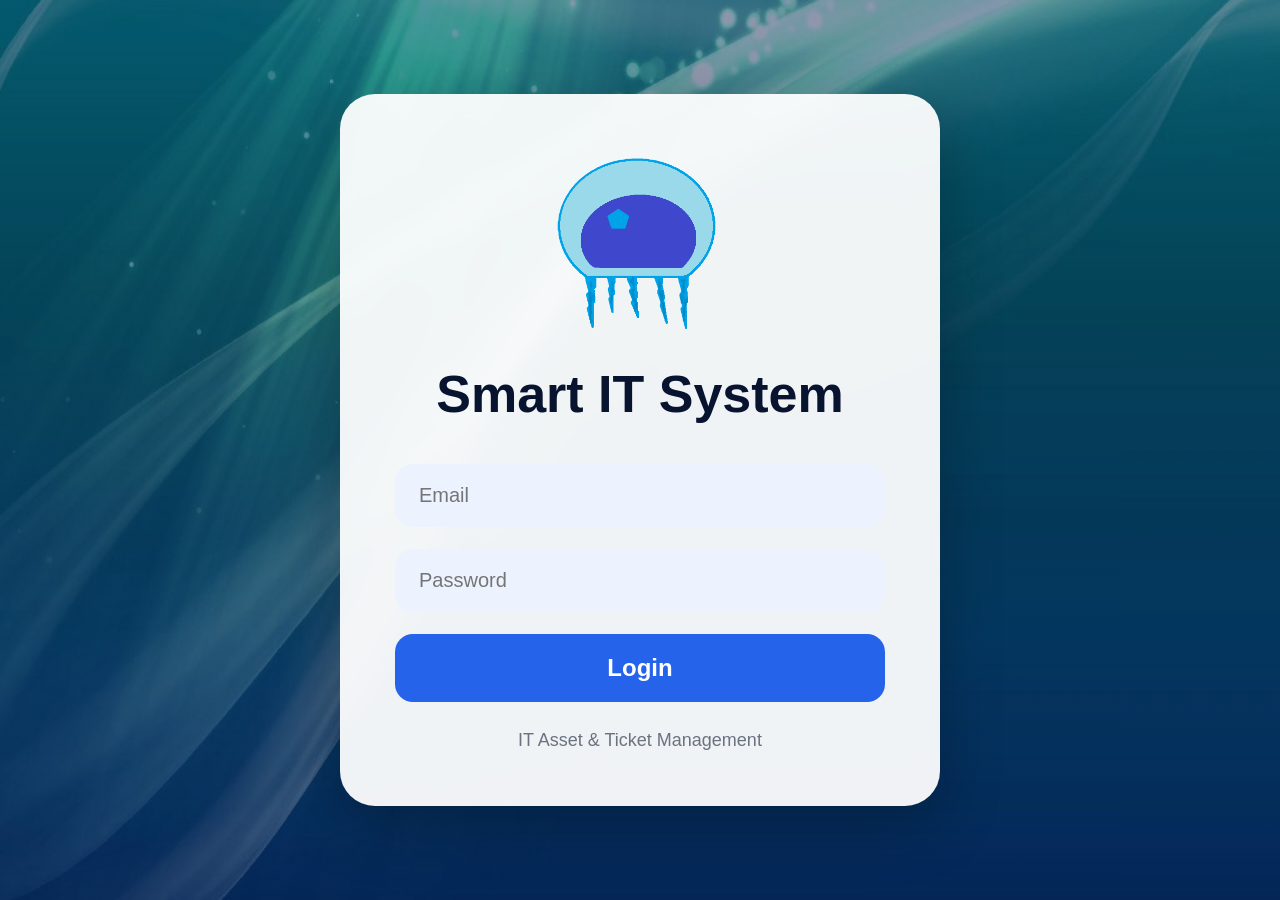
<file: index.html>
<!DOCTYPE html>
<html>
<head>
    <title>Login</title>

    <link rel="stylesheet" href="css/login.css">
</head>
<body>

<div class="login-container">

    <img src="images/Logo.png" class="logo">

    <h1 class="login-title">
        Smart IT System
    </h1>

    <div class="input-group">
        <input
            type="email"
            placeholder="Email">
    </div>

    <div class="input-group">
        <input
            type="password"
            placeholder="Password">
    </div>

    <button
        class="login-btn"
        onclick="location.href='home.html'">

        Login

    </button>

    <p class="subtitle">
        IT Asset & Ticket Management
    </p>

</div>

</body>
</html>
</file>
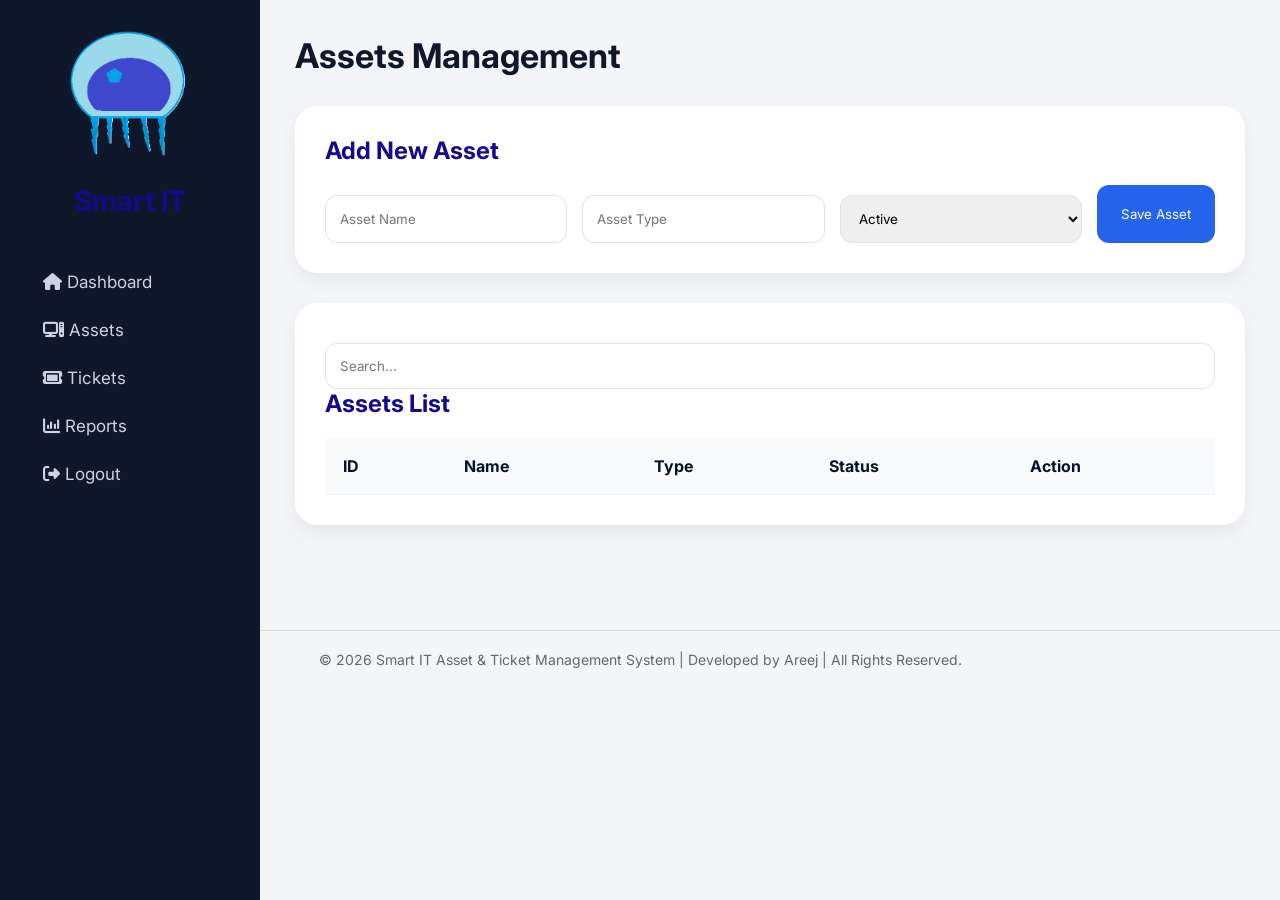
<file: assets.html>
<!DOCTYPE html>
<html lang="en">
<head>
    <meta charset="UTF-8">
    <meta name="viewport" content="width=device-width, initial-scale=1.0">
    <title>Assets Management</title>

    <link rel="stylesheet" href="css/style.css">
    <link rel="stylesheet" href="css/assets.css">

    <link rel="stylesheet"
          href="https://cdnjs.cloudflare.com/ajax/libs/font-awesome/6.5.2/css/all.min.css">
</head>
<body>

<aside class="sidebar">

    <div>

        <img src="images/Logo.png" class="logo">

        <h2 class="logo-text">Smart IT</h2>

        <nav>

            <a href="home.html">
                <i class="fa-solid fa-house"></i>
                Dashboard
            </a>

            <a href="assets.html">
                <i class="fa-solid fa-computer"></i>
                Assets
            </a>

            <a href="tickets.html">
                <i class="fa-solid fa-ticket"></i>
                Tickets
            </a>

            <a href="reports.html">
                <i class="fa-solid fa-chart-column"></i>
                Reports
            </a>

        </nav>

    </div>

    <a href="index.html" class="logout-btn">

        <i class="fa-solid fa-right-from-bracket"></i>

        Logout

    </a>

</aside>

    <!-- Main Content -->
    <main class="main-content">

        <div class="topbar">
            <h1>Assets Management</h1>
        </div>

        <!-- Add Asset -->
        <div class="form-card">

            <h2>Add New Asset</h2>

            <div class="form-row">

                <input
                    id="assetName"
                    type="text"
                    placeholder="Asset Name">

                <input
                    id="assetType"
                    type="text"
                    placeholder="Asset Type">

                <select id="assetStatus">

                    <option value="Active">
                        Active
                    </option>

                    <option value="Maintenance">
                        Maintenance
                    </option>

                    <option value="Out of Service">
                        Out of Service
                    </option>

                </select>

                <button
                    type="button"
                    onclick="addAsset()">

                    Save Asset

                </button>

            </div>

        </div>

        <!-- Search -->

        <div class="table-card">

            <input
                id="searchAsset"
                type="text"
                placeholder="Search..."
                onkeyup="searchAssets()">

            <h2>Assets List</h2>

            <table>

                <thead>

                    <tr>

                        <th>ID</th>
                        <th>Name</th>
                        <th>Type</th>
                        <th>Status</th>
                        <th>Action</th>

                    </tr>

                </thead>

                <tbody id="assetsTable">

                </tbody>

            </table>

        </div>

    </main>

</div>

<footer class="footer">

    © 2026 Smart IT Asset & Ticket Management System |
    Developed by Areej |
    All Rights Reserved.

</footer>

<script src="js/assets.js"></script>

</body>
</html>
</file>
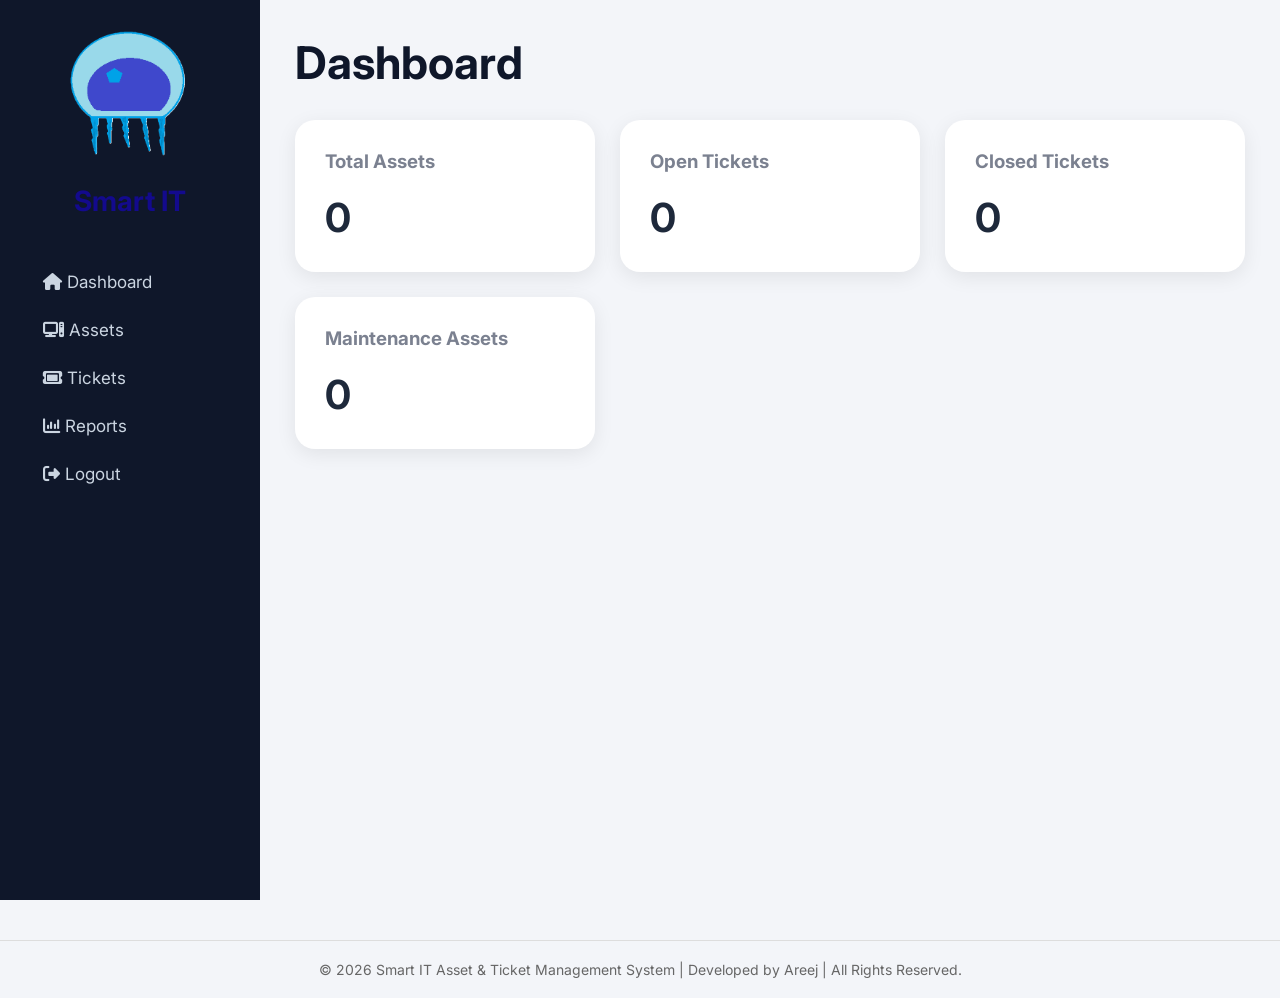
<file: dashboard.html>
<!DOCTYPE html>
<html lang="en">
<head>
    <meta charset="UTF-8">
    <meta name="viewport" content="width=device-width, initial-scale=1.0">
    <title>Dashboard</title>

    <link rel="stylesheet" href="css/style.css">
    <link rel="stylesheet" href="css/dashboard.css">

    <link rel="stylesheet"
    href="https://cdnjs.cloudflare.com/ajax/libs/font-awesome/6.5.2/css/all.min.css">
</head>
<body>

<div class="layout">

    <!-- Sidebar -->
    <aside class="sidebar">

        <div>

            <img src="images/Logo.png" class="logo">

            <h2 class="logo-text">Smart IT</h2>

            <nav>

                <a href="home.html" class="active">
                    <i class="fa-solid fa-house"></i>
                    Dashboard
                </a>

                <a href="assets.html">
                    <i class="fa-solid fa-computer"></i>
                    Assets
                </a>

                <a href="tickets.html">
                    <i class="fa-solid fa-ticket"></i>
                    Tickets
                </a>

                <a href="reports.html">
                    <i class="fa-solid fa-chart-column"></i>
                    Reports
                </a>

            </nav>

        </div>

        <a href="index.html" class="logout-btn">
            <i class="fa-solid fa-right-from-bracket"></i>
            Logout
        </a>

    </aside>


    <main class="main-content">

        <h1>Dashboard</h1>

        <div class="cards">

            <div class="card">
                <h3>Total Assets</h3>
                <span id="totalAssets">0</span>
            </div>

            <div class="card">
                <h3>Open Tickets</h3>
                <span id="openTickets">0</span>
            </div>

            <div class="card">
                <h3>Closed Tickets</h3>
                <span id="closedTickets">0</span>
            </div>

            <div class="card">
                <h3>Maintenance Assets</h3>
                <span id="maintenanceAssets">0</span>
            </div>

        </div>

    </main>

</div>

<script src="js/dashboard.js"></script>

<footer class="footer">

    © 2026 Smart IT Asset & Ticket Management System |
    Developed by Areej |
    All Rights Reserved.

</footer>

</body>
</html>
</file>
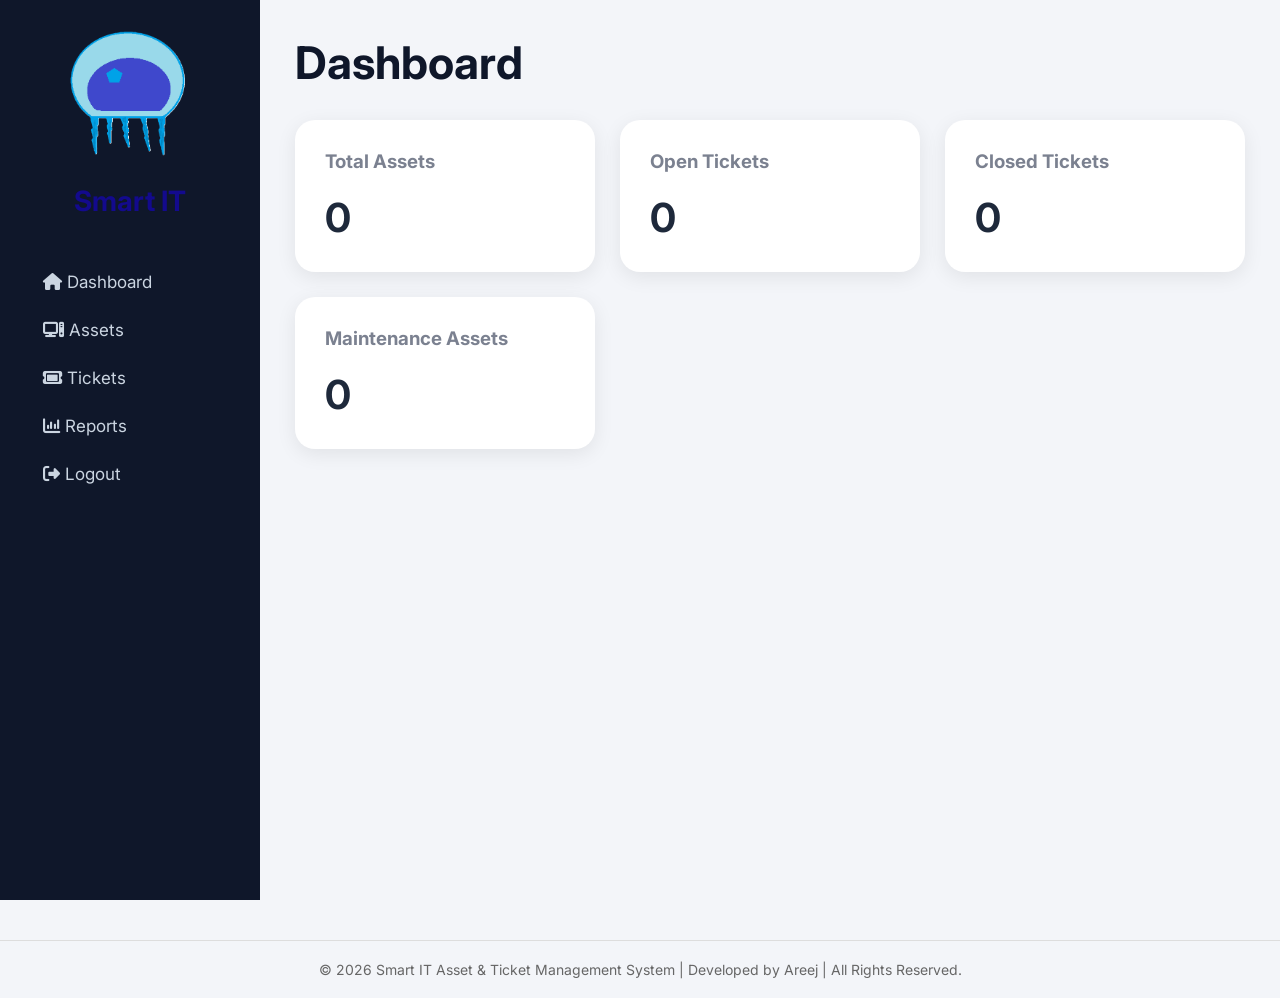
<file: home.html>
<!DOCTYPE html>
<html lang="en">
<head>
    <meta charset="UTF-8">
    <meta name="viewport" content="width=device-width, initial-scale=1.0">
    <title>Dashboard</title>

    <link rel="stylesheet" href="css/style.css">
    <link rel="stylesheet" href="css/dashboard.css">

    <link rel="stylesheet"
    href="https://cdnjs.cloudflare.com/ajax/libs/font-awesome/6.5.2/css/all.min.css">
</head>
<body>

<div class="layout">

    <!-- Sidebar -->
    <aside class="sidebar">

        <div>

            <img src="images/Logo.png" class="logo">

            <h2 class="logo-text">Smart IT</h2>

            <nav>

                <a href="home.html" class="active">
                    <i class="fa-solid fa-house"></i>
                    Dashboard
                </a>

                <a href="assets.html">
                    <i class="fa-solid fa-computer"></i>
                    Assets
                </a>

                <a href="tickets.html">
                    <i class="fa-solid fa-ticket"></i>
                    Tickets
                </a>

                <a href="reports.html">
                    <i class="fa-solid fa-chart-column"></i>
                    Reports
                </a>

            </nav>

        </div>

        <a href="index.html" class="logout-btn">
            <i class="fa-solid fa-right-from-bracket"></i>
            Logout
        </a>

    </aside>


    <main class="main-content">

        <h1>Dashboard</h1>

        <div class="cards">

            <div class="card">
                <h3>Total Assets</h3>
                <span id="totalAssets">0</span>
            </div>

            <div class="card">
                <h3>Open Tickets</h3>
                <span id="openTickets">0</span>
            </div>

            <div class="card">
                <h3>Closed Tickets</h3>
                <span id="closedTickets">0</span>
            </div>

            <div class="card">
                <h3>Maintenance Assets</h3>
                <span id="maintenanceAssets">0</span>
            </div>

        </div>

    </main>

</div>

<footer class="footer">

    © 2026 Smart IT Asset & Ticket Management System |
    Developed by Areej |
    All Rights Reserved.

</footer>

<script src="js/dashboard.js"></script>

</body>
</html>
</file>
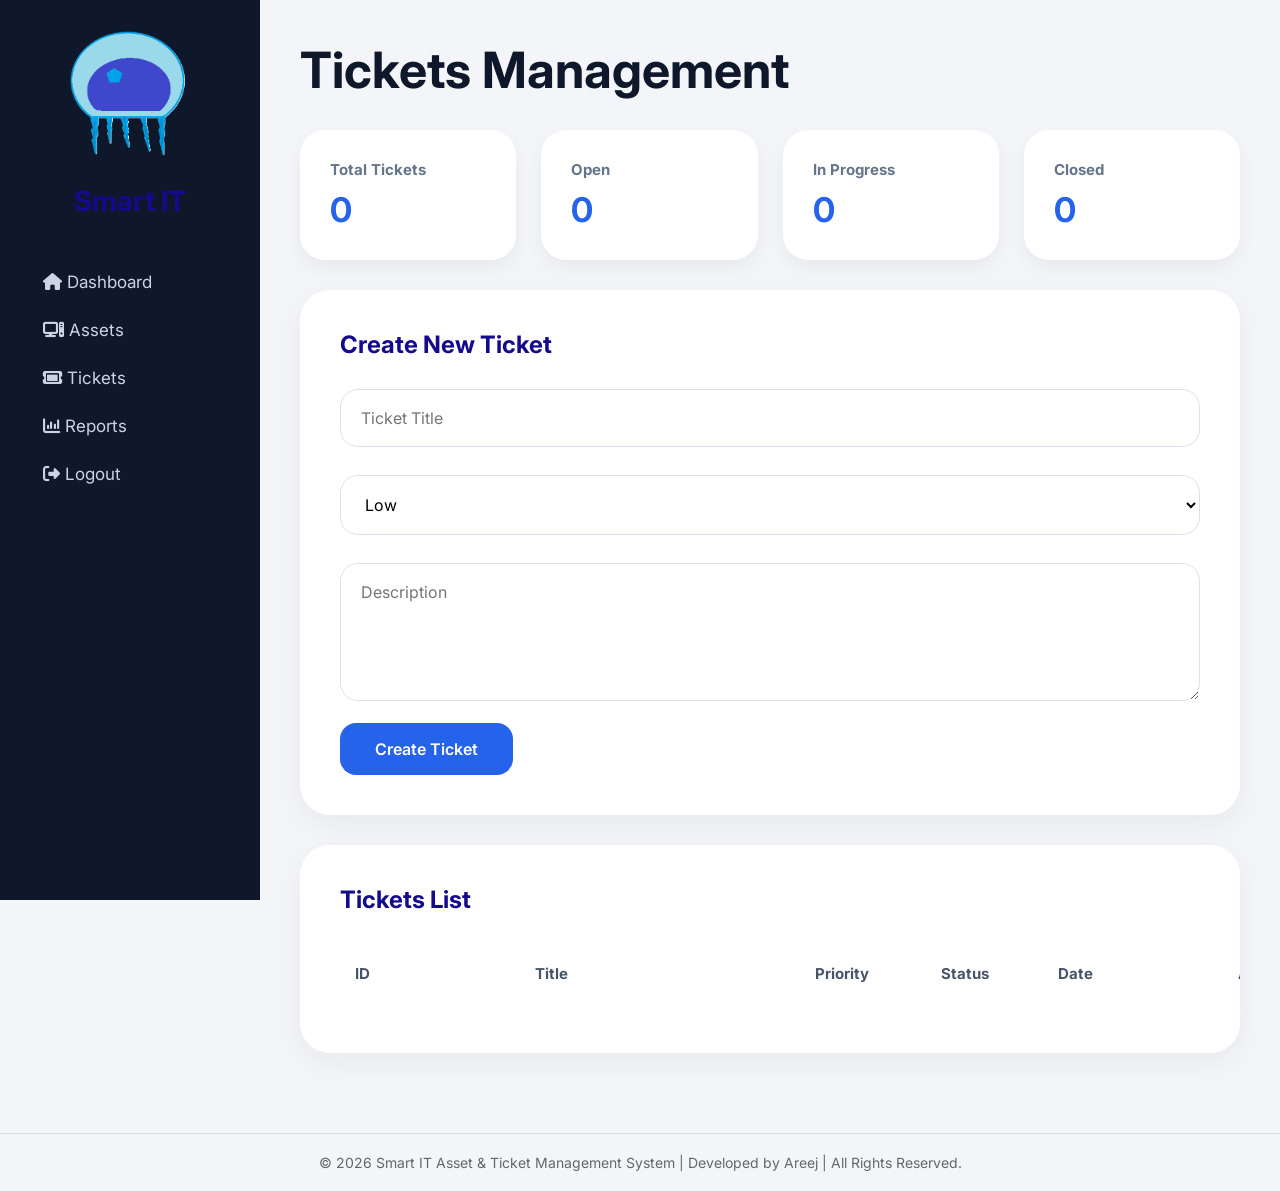
<file: tickets.html>
<!DOCTYPE html>
<html lang="en">
<head>
    <meta charset="UTF-8">
    <meta name="viewport" content="width=device-width, initial-scale=1.0">
    <title>Tickets Management</title>

    <link rel="stylesheet" href="css/style.css">
    <link rel="stylesheet" href="css/tickets.css">

    <link rel="stylesheet"
          href="https://cdnjs.cloudflare.com/ajax/libs/font-awesome/6.5.2/css/all.min.css">
</head>
<body>

<div class="layout">
<aside class="sidebar">

    <div>

        <img src="images/Logo.png" class="logo">

        <h2 class="logo-text">Smart IT</h2>

        <nav>

            <a href="home.html">
                <i class="fa-solid fa-house"></i>
                Dashboard
            </a>

            <a href="assets.html">
                <i class="fa-solid fa-computer"></i>
                Assets
            </a>

            <a href="tickets.html">
                <i class="fa-solid fa-ticket"></i>
                Tickets
            </a>

            <a href="reports.html">
                <i class="fa-solid fa-chart-column"></i>
                Reports
            </a>

        </nav>

    </div>

    <a href="index.html" class="logout-btn">

        <i class="fa-solid fa-right-from-bracket"></i>

        Logout

    </a>

</aside>

    <!-- Main Content -->
    <main class="main-content">

        <h1 class="page-title">
            Tickets Management
        </h1>

        <!-- Statistics -->

        <div class="stats-grid">

            <div class="stat-card">
                <h3>Total Tickets</h3>
                <span id="totalTickets">0</span>
            </div>

            <div class="stat-card">
                <h3>Open</h3>
                <span id="openTickets">0</span>
            </div>

            <div class="stat-card">
                <h3>In Progress</h3>
                <span id="progressTickets">0</span>
            </div>

            <div class="stat-card">
                <h3>Closed</h3>
                <span id="closedTickets">0</span>
            </div>

        </div>

        <!-- Create Ticket -->

        <div class="card">

            <h2>Create New Ticket</h2>

            <input
                id="ticketTitle"
                class="form-control"
                type="text"
                placeholder="Ticket Title">

            <select
                id="ticketPriority"
                class="form-control">

                <option value="Low">Low</option>
                <option value="Medium">Medium</option>
                <option value="High">High</option>

            </select>

            <textarea
                id="ticketDescription"
                class="form-control"
                rows="5"
                placeholder="Description"></textarea>

            <button
                class="btn-primary"
                onclick="saveTicket()">

                Create Ticket

            </button>

        </div>

        <!-- Tickets Table -->

        <div class="table-card">

            <h2>Tickets List</h2>

            <table class="ticket-table">

                <thead>

                <tr>

                    <th>ID</th>
                    <th>Title</th>
                    <th>Priority</th>
                    <th>Status</th>
                    <th>Date</th>
                    <th>Action</th>

                </tr>

                </thead>

                <tbody id="ticketsTable">

                </tbody>

            </table>

        </div>

    </main>

</div>
<footer class="footer">

    © 2026 Smart IT Asset & Ticket Management System |
    Developed by Areej |
    All Rights Reserved.

</footer>
<script src="js/tickets.js"></script>

</body>
</html>
</file>
<file: css/login.css>
*{
    margin:0;
    padding:0;
    box-sizing:border-box;
    font-family:'Segoe UI',sans-serif;
}

body{
    min-height:100vh;
    display:flex;
    justify-content:center;
    align-items:center;

    background:
    linear-gradient(
        rgba(8,25,70,.45),
        rgba(8,25,70,.45)
    ),
    url("../images/login-bg.jpg.jpg");

    background-size:cover;
    background-position:center;
    background-repeat:no-repeat;
}

.login-container{

    width:600px;

    background:rgba(255,255,255,.94);

    backdrop-filter:blur(10px);

    padding:55px;

    border-radius:35px;

    text-align:center;

    box-shadow:
    0 20px 60px rgba(0,0,0,.25);
}

.logo{

    width:180px;

    margin-bottom:25px;
}

.login-title{

    font-size:52px;

    font-weight:800;

    color:#08142f;

    white-space:nowrap;

    margin-bottom:40px;
}

.input-group{

    margin-bottom:22px;
}

.input-group input{

    width:100%;

    padding:20px 24px;

    border:none;

    border-radius:18px;

    background:#edf2ff;

    font-size:20px;

    outline:none;

    transition:.3s;
}

.input-group input:focus{

    background:white;

    box-shadow:
    0 0 0 4px rgba(37,99,235,.15);
}

.login-btn{

    width:100%;

    padding:20px;

    border:none;

    border-radius:18px;

    background:#2563eb;

    color:white;

    font-size:24px;

    font-weight:700;

    cursor:pointer;

    transition:.3s;
}

.login-btn:hover{

    background:#1d4ed8;

    transform:translateY(-2px);
}

.subtitle{

    margin-top:28px;

    color:#6b7280;

    font-size:18px;
}
</file>
<file: css/style.css>
/* ===== Google Font ===== */
@import url('https://fonts.googleapis.com/css2?family=Inter:wght@300;400;500;600;700&display=swap');

*{
    margin:0;
    padding:0;
    box-sizing:border-box;
    font-family:'Inter',sans-serif;
}

body{
    background:#f3f6fb;
    color:#071222;
}

.layout{
    display:flex;
    min-height:100vh;
}

/* ===== Sidebar ===== */

.sidebar{
    width:260px;
    background:#0f172a;
    color:white;
    padding:25px;
    position:fixed;
    left:0;
    top:0;
    height:100vh;
}

.sidebar img{
    width:130px;
    display:block;
    margin:0 auto 25px;
}

.sidebar h2{
    text-align:center;
    margin-bottom:40px;
    font-size:28px;
}

.sidebar ul{
    list-style:none;
}

.sidebar li{
    margin-bottom:12px;
}

.sidebar a{
    text-decoration:none;
    color:#cbd5e1;
    display:block;
    padding:14px 18px;
    border-radius:14px;
    transition:.3s;
    font-size:17px;
}

.sidebar a:hover{
    background:#2563eb;
    color:white;
}

/* ===== Main ===== */

.main-content{
    margin-left:260px;
    width:calc(100% - 260px);
    padding:35px;
}

.topbar{
    margin-bottom:30px;
}

.topbar h1{
    font-size:34px;
    font-weight:700;
}

/* ===== Cards ===== */

.card{
    background:white;
    padding:25px;
    border-radius:22px;
    box-shadow:0 10px 25px rgba(0,0,0,.06);
}

/* ===== Inputs ===== */

input,
select,
textarea{
    width:100%;
    padding:14px;
    border:1px solid #dbe3ef;
    border-radius:12px;
    outline:none;
    margin-top:10px;
}

button{
    background:#2563eb;
    color:white;
    border:none;
    padding:14px 24px;
    border-radius:12px;
    cursor:pointer;
    transition:.3s;
}

button:hover{
    background:#1d4ed8;
}

body{
    background:#f3f5f9;
    font-family:'Segoe UI',sans-serif;
}

.main-content{
    padding:35px;
}

h1{
    color:#0f172a;
    font-size:45px;
    font-weight:700;
}

h2{
    color:#130a8d;
    margin-bottom:20px;
}

.table-card,
.form-card{
    background:#fff;
    border-radius:24px;
    padding:35px;
    box-shadow:0 8px 30px rgba(15,23,42,.06);
}
.logo{
    width:120px;
    display:block;
    margin:auto;
}
.badge{

    padding:8px 15px;
    border-radius:30px;
    font-size:13px;
    font-weight:600;
}

.badge.active{

    background:#e8f7ee;
    color:#1f8f4c;
}

.badge.warning{

    background:#fff3e0;
    color:#d97706;
}
</file>
<file: css/assets.css>
.form-card,
.table-card{
    background:white;
    padding:30px;
    border-radius:22px;
    margin-bottom:30px;
    box-shadow:0 8px 20px rgba(0,0,0,.06);
}

.form-row{
    display:grid;
    grid-template-columns:1fr 1fr 1fr auto;
    gap:15px;
}

table{
    width:100%;
    border-collapse:collapse;
}

th{
    background:#f8fafc;
}

th,
td{
    padding:18px;
    text-align:left;
    border-bottom:1px solid #edf2f7;
}

tr:hover{
    background:#f8fafc;
}

.footer{

    margin-top:40px;

    padding:20px;

    text-align:center;

    color:#666;

    font-size:14px;

    border-top:1px solid #ddd;

}
</file>
<file: css/dashboard.css>
.stats-grid{

    display:grid;

    grid-template-columns:
    repeat(auto-fit,minmax(250px,1fr));

    gap:30px;
}

.stat-card{

    background:white;

    padding:35px;

    border-radius:24px;

    box-shadow:
    0 12px 30px rgba(0,0,0,.05);
}.cards{

    display:grid;
    grid-template-columns:repeat(auto-fit,minmax(220px,1fr));
    gap:25px;

    margin-top:30px;
}

.card{

    background:white;
    border-radius:20px;

    padding:30px;

    box-shadow:0 5px 20px rgba(0,0,0,.08);
}

.card h3{

    color:#7b8190;
    margin-bottom:20px;
}

.card span{

    font-size:40px;
    font-weight:bold;
    color:#1e293b;
}

.stat-card h3{

    color:#64748b;

    font-size:18px;
}

.stat-card span{

    display:block;

    margin-top:20px;

    font-size:45px;

    font-weight:bold;

    color:#2563eb;
}
.footer{

    margin-top:40px;

    padding:20px;

    text-align:center;

    color:#666;

    font-size:14px;

    border-top:1px solid #ddd;

}
</file>
<file: css/tickets.css>
.main-content{
    padding:40px;
}

.page-title{
    font-size:50px;
    font-weight:700;
    color:#0f172a;
    margin-bottom:30px;
}

/* Cards */

.card{
    background:#fff;
    padding:40px;
    border-radius:30px;
    margin-bottom:30px;
    box-shadow:0 10px 30px rgba(0,0,0,.05);
}

/* Inputs */

.form-control{
    width:100%;
    padding:18px 20px;
    border:1px solid #dbe2ea;
    border-radius:18px;
    margin-bottom:18px;
    font-size:16px;
    background:#fff;
}

.form-control:focus{
    outline:none;
    border-color:#2563eb;
}

/* Button */

.btn-primary{
    background:#2563eb;
    color:white;
    border:none;
    padding:16px 35px;
    border-radius:16px;
    cursor:pointer;
    font-size:16px;
    font-weight:600;
}

.btn-primary:hover{
    background:#1d4ed8;
}

/* Statistics */

.stats-grid{
    display:grid;
    grid-template-columns:repeat(4,1fr);
    gap:25px;
    margin-bottom:30px;
}

.stat-card{
    background:white;
    padding:30px;
    border-radius:25px;
    box-shadow:0 8px 20px rgba(0,0,0,.05);
}

.stat-card h3{
    color:#64748b;
    font-size:15px;
    margin-bottom:10px;
}

.stat-card span{
    font-size:34px;
    font-weight:700;
    color:#2563eb;
}

/* Table */

.table-card{
    background:white;
    border-radius:30px;
    padding:40px;
    box-shadow:0 10px 30px rgba(0,0,0,.05);
    overflow-x:auto;
}

.ticket-table{
    width:100%;
    min-width:1000px;
    border-collapse:separate;
    border-spacing:0 15px;
}

.ticket-table th{
    text-align:left;
    padding:15px;
    color:#475569;
    font-size:15px;
}

.ticket-table td{
    background:#fff;
    padding:18px;
    border-top:1px solid #edf2f7;
    border-bottom:1px solid #edf2f7;
}

/* Column Width */

.ticket-table th:nth-child(1),
.ticket-table td:nth-child(1){
    width:180px;
}

.ticket-table th:nth-child(2),
.ticket-table td:nth-child(2){
    width:280px;
}

.ticket-table th:nth-child(5),
.ticket-table td:nth-child(5){
    width:180px;
}

/* Badges */

.badge{
    padding:8px 16px;
    border-radius:20px;
    font-size:14px;
    font-weight:600;
}

.low{
    background:#fff4e5;
    color:#d97706;
}

.medium{
    background:#eff6ff;
    color:#2563eb;
}

.high{
    background:#fee2e2;
    color:#dc2626;
}

.open{
    background:#ecfdf5;
    color:#16a34a;
}

.progress{
    background:#dcfce7;
    color:#15803d;
}

.closed{
    background:#f1f5f9;
    color:#64748b;
}

/* Delete */

.delete-btn{
    background:#2563eb;
    color:white;
    border:none;
    padding:12px 25px;
    border-radius:15px;
    cursor:pointer;
}

.footer{

    margin-top:40px;

    padding:20px;

    text-align:center;

    color:#666;

    font-size:14px;

    border-top:1px solid #ddd;

}
</file>
